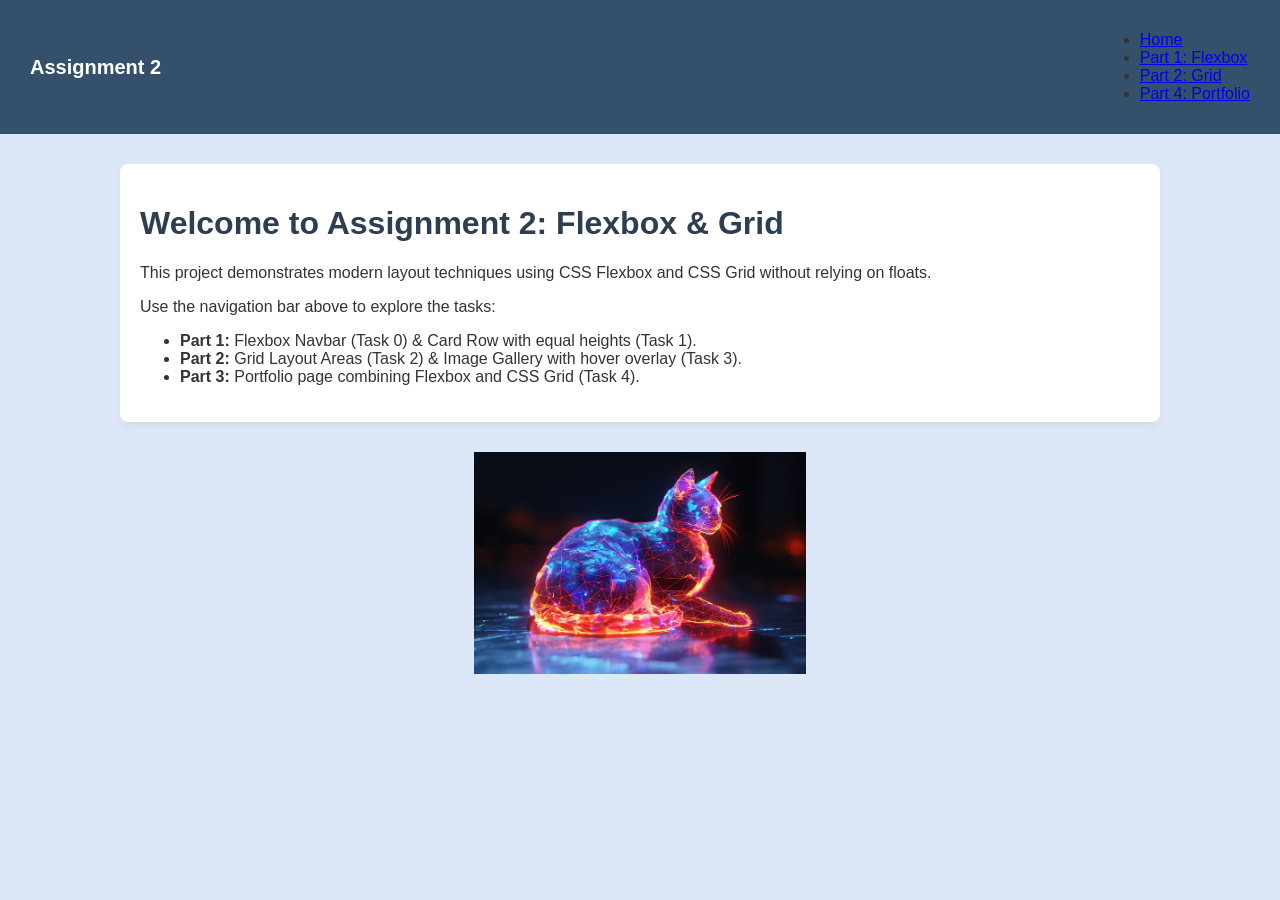
<file: index.html>
<!DOCTYPE html>
<html lang="en">
<head>
    <meta charset="UTF-8">
    <meta name="viewport" content="width=device-width, initial-scale=1.0">
    <title>Assignment 2 - Advanced CSS</title>
    <link rel="stylesheet" href="styles.css">
</head>
<body>

    <nav class="navbar">
        <a href="index.html" class="logo">Assignment 2</a>
        <ul class="nav-links">
            <li><a href="index.html">Home</a></li>
            <li><a href="task1.html">Part 1: Flexbox</a></li>
            <li><a href="task2.html">Part 2: Grid</a></li>
            <li><a href="task4.html">Part 4: Portfolio</a></li>
        </ul>
    </nav>

    <div class="container">
        <h1> Welcome to Assignment 2: Flexbox & Grid</h1>
        <p>This project demonstrates modern layout techniques using CSS Flexbox and CSS Grid without relying on floats.</p>
        <p>Use the navigation bar above to explore the tasks:</p>
        <ul>
            <li><strong>Part 1:</strong> Flexbox Navbar (Task 0) & Card Row with equal heights (Task 1).</li>
            <li><strong>Part 2:</strong> Grid Layout Areas (Task 2) & Image Gallery with hover overlay (Task 3).</li>
            <li><strong>Part 3:</strong> Portfolio page combining Flexbox and CSS Grid (Task 4).</li>
        </ul>
    </div>
    <div class="image_1">
        <img src="pictures/blue-cat.avif" alt="blue-cat">
    </div>
</body>
</html>
</file>
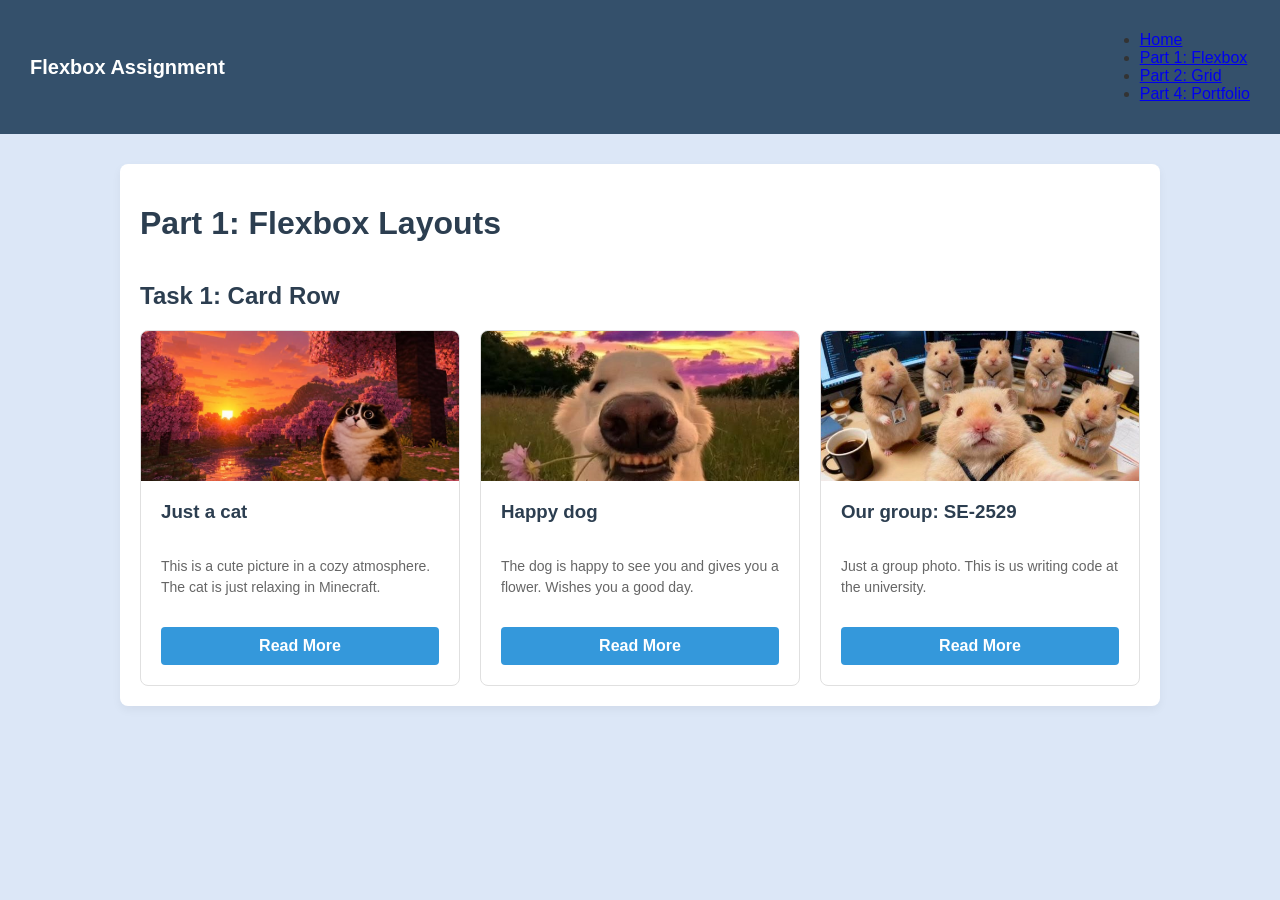
<file: task1.html>
<!DOCTYPE html>
<html lang="en">
<head>
    <meta charset="UTF-8">
    <meta name="viewport" content="width=device-width, initial-scale=1.0">
    <title>Part 1 - Flexbox Tasks</title>
    <link rel="stylesheet" href="styles.css">
</head>
<body>

<nav class="navbar">
    <a href="index.html" class="logo">Flexbox Assignment</a>
    <ul class="nav-links">
        <li><a href="index.html">Home</a></li>
        <li><a href="task1.html">Part 1: Flexbox</a></li>
        <li><a href="task2.html">Part 2: Grid</a></li>
        <li><a href="task4.html">Part 4: Portfolio</a></li>
    </ul>
</nav>

<div class="container">
    <h1>Part 1: Flexbox Layouts</h1>

    <section class="task-section">
        <h2>Task 1: Card Row</h2>

        <div class="card-container">
            <div class="card">
                <img src="pictures/cats.jpg" alt="Cat">
                <div class="card-content">
                    <h3>Just a cat</h3>
                    <p>This is a cute picture in a cozy atmosphere. The cat is just relaxing in Minecraft.</p>
                    <a href="#" class="card-btn">Read More</a>
                </div>
            </div>

            <div class="card">
                <img src="pictures/happydog.jpg" alt="Happy Dog">
                <div class="card-content">
                    <h3>Happy dog</h3>
                    <p>The dog is happy to see you and gives you a flower. Wishes you a good day.</p>
                    <a href="#" class="card-btn">Read More</a>
                </div>
            </div>

            <div class="card">
                <img src="pictures/hamsters.jpg" alt="Hamsters">
                <div class="card-content">
                    <h3>Our group: SE-2529</h3>
                    <p>Just a group photo. This is us writing code at the university.</p>
                    <a href="#" class="card-btn">Read More</a>
                </div>
            </div>
        </div>
    </section>
</div>

</body>
</html>
</file>
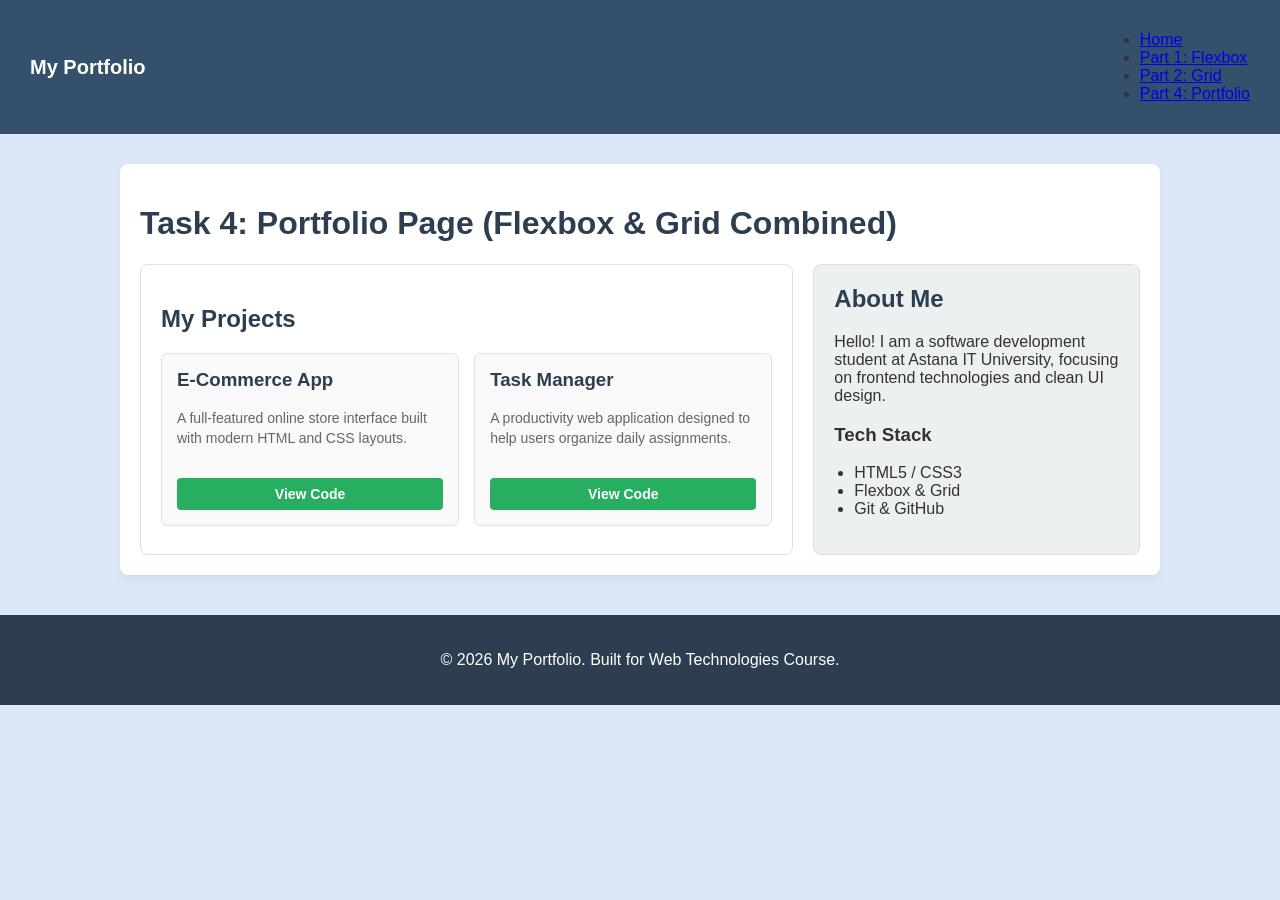
<file: task4.html>
<!DOCTYPE html>
<html lang="en">
<head>
    <meta charset="UTF-8">
    <meta name="viewport" content="width=device-width, initial-scale=1.0">
    <title>Part 3 - Portfolio Page</title>
    <link rel="stylesheet" href="styles.css">
</head>
<body>

<nav class="navbar">
    <a href="index.html" class="logo">My Portfolio</a>
    <ul class="nav-links">
        <li><a href="index.html">Home</a></li>
        <li><a href="task1.html">Part 1: Flexbox</a></li>
        <li><a href="task2.html">Part 2: Grid</a></li>
        <li><a href="task4.html">Part 4: Portfolio</a></li>
    </ul>
</nav>

<div class="container">
    <h1>Task 4: Portfolio Page (Flexbox & Grid Combined)</h1>

    <div class="portfolio-grid">

        <div class="projects-area">
            <h2>My Projects</h2>

            <div class="project-cards-grid">
                <div class="project-card">
                    <div>
                        <h3>E-Commerce App</h3>
                        <p>A full-featured online store interface built with modern HTML and CSS layouts.</p>
                    </div>
                    <a href="#" class="project-btn">View Code</a>
                </div>

                <div class="project-card">
                    <div>
                        <h3>Task Manager</h3>
                        <p>A productivity web application designed to help users organize daily assignments.</p>
                    </div>
                    <a href="#" class="project-btn">View Code</a>
                </div>
            </div>
        </div>

        <aside class="portfolio-sidebar">
            <h2>About Me</h2>
            <p>Hello! I am a software development student at Astana IT University, focusing on frontend technologies and clean UI design.</p>
            <h3>Tech Stack</h3>
            <ul>
                <li>HTML5 / CSS3</li>
                <li>Flexbox & Grid</li>
                <li>Git & GitHub</li>
            </ul>
        </aside>

    </div>
</div>

<footer class="portfolio-footer">
    <p>&copy; 2026 My Portfolio. Built for Web Technologies Course.</p>
</footer>

</body>
</html>
</file>
<file: styles.css>
body {
    background-color: #dce7f7;
    font-family: 'Segoe UI', Tahoma, Geneva, Verdana, sans-serif;
    margin: 0;
    padding: 0;
    color: #333
}

.navbar {
    background-color: #34506b;
    padding: 15px 30px;
    display: flex;
    align-items: center;
    justify-content: space-between;
}

.navbar .logo {
    color: white;
    font-weight: bold;
    font-size: 20px;
    text-decoration: none;
}

.nav-links a:hover {
    color: #3498db;
}

.container {
    max-width: 1000px;
    margin: 30px auto;
    padding: 20px;
    background: white;
    border-radius: 8px;
    box-shadow: 0 4px 10px rgba(0,0,0,0.05);
}

h1, h2 {
    color: #2c3e50;
}

/* ==========================
   PART 1: FLEXBOX STYLES
   ========================== */

.task-section {
    margin-top: 40px;
}

.card-container {
    display: flex;
    justify-content: space-between;
    gap: 20px;
    margin-top: 20px;
}

.card {
    background: #ffffff;
    border: 1px solid #e0e0e0;
    border-radius: 8px;
    overflow: hidden;
    width: 32%;
    display: flex;
    flex-direction: column;
    transition: transform 0.3s ease, box-shadow 0.3s ease;
}

.card img {
    width: 100%;
    height: 150px;
    object-fit: cover;
}

.card-content {
    padding: 20px;
    display: flex;
    flex-direction: column;
    flex-grow: 1;
}

.card-content h3 {
    margin-top: 0;
    color: #2c3e50;
}

.card-content p {
    color: #666;
    font-size: 14px;
    line-height: 1.5;
    flex-grow: 1;
}

.card-btn {
    display: inline-block;
    background-color: #3498db;
    color: white;
    text-align: center;
    padding: 10px;
    text-decoration: none;
    border-radius: 4px;
    font-weight: bold;
    margin-top: 15px;
    transition: background-color 0.3s;
}

.card-btn:hover {
    background-color: #2980b9;
}

.card:hover {
    transform: translateY(-5px);    ;
    box-shadow: 0 10px 20px rgba(0,0,0,0.1);
}
.image_1 {
    display: flex;
    justify-content: center;
    align-items: center;
}
.image_1 img {
    max-width: 26%;
    height: auto;
}



/* ==========================
   PART 2: CSS GRID STYLES
   ========================== */

/* --- Task 2: Page Layout with Grid Areas --- */
.grid-layout-container {
    display: grid;
    /* Создаем 2 колонки (сайдбар поменьше, контент побольше) и строки */
    grid-template-columns: 250px 1fr;
    grid-template-rows: 80px 300px 60px;
    /* Расписываем зоны по именам (Grid Template Areas) */
    grid-template-areas:
        "header header"
        "sidebar main"
        "footer footer";
    gap: 15px;
    margin-top: 20px;
}

/* Привязываем блоки к их зонам */
.grid-header {
    grid-area: header;
    background-color: #2c3e50;
    color: white;
    display: flex;
    align-items: center;
    justify-content: center;
    font-size: 20px;
    font-weight: bold;
    border-radius: 6px;
}

.grid-sidebar {
    grid-area: sidebar;
    background-color: #ecf0f1;
    padding: 20px;
    border-radius: 6px;
    font-weight: bold;
}

.grid-main {
    grid-area: main;
    background-color: #ffffff;
    border: 1px solid #e0e0e0;
    padding: 20px;
    border-radius: 6px;
}

.grid-footer {
    grid-area: footer;
    background-color: #34495e;
    color: white;
    display: flex;
    align-items: center;
    justify-content: center;
    border-radius: 6px;
}


/* --- Task 3: Image Gallery with Hover Effect --- */
.gallery-container {
    display: grid;
    grid-template-columns: repeat(3, 1fr);
    gap: 15px;
    margin-top: 20px;
}

.gallery-item {
    position: relative;
    overflow: hidden;
    border-radius: 8px;
    box-shadow: 0 4px 6px rgba(0,0,0,0.1);
    height: 180px;
}

.gallery-item img {
    width: 100%;
    height: 100%;
    object-fit: cover;
    transition: transform 0.4s ease;
}

.overlay {
    position: absolute;
    top: 0;
    left: 0;
    width: 100%;
    height: 100%;
    background-color: rgba(0, 0, 0, 0.6);
    color: white;
    display: flex;
    align-items: center;
    justify-content: center;
    font-size: 18px;
    font-weight: bold;
    opacity: 0;
    transition: opacity 0.4s ease;
}

.gallery-item:hover .overlay {
    opacity: 1;
}

.gallery-item:hover img {
    transform: scale(1.1);
}

/* ==========================
   PART 3: PORTFOLIO PAGE (Flexbox + Grid Combined)
   ========================== */

.portfolio-grid {
    display: grid;
    grid-template-columns: 2fr 1fr;
    gap: 20px;
    margin-top: 20px;
}

.projects-area {
    background: #ffffff;
    padding: 20px;
    border-radius: 8px;
    border: 1px solid #e0e0e0;
}

.project-cards-grid {
    display: grid;
    grid-template-columns: repeat(2, 1fr);
    gap: 15px;
    margin-top: 15px;
}

.project-card {
    background: #f9f9f9;
    border: 1px solid #e0e0e0;
    border-radius: 6px;
    padding: 15px;
    display: flex;
    flex-direction: column;
    justify-content: space-between;
}

.project-card h3 {
    margin-top: 0;
    color: #2c3e50;
}

.project-card p {
    color: #666;
    font-size: 14px;
    line-height: 1.4;
}

.project-btn {
    display: inline-block;
    background-color: #27ae60;
    color: white;
    text-align: center;
    padding: 8px;
    text-decoration: none;
    border-radius: 4px;
    font-size: 14px;
    font-weight: bold;
    margin-top: 15px;
    transition: background-color 0.3s;
}

.project-btn:hover {
    background-color: #219653;
}

.portfolio-sidebar {
    background: #ecf0f1;
    padding: 20px;
    border-radius: 8px;
    border: 1px solid #dcdde1;
}

.portfolio-sidebar h2 {
    margin-top: 0;
}

.portfolio-sidebar ul {
    -webkit-padding-start: 20px;
    padding-left: 20px;
}

.portfolio-footer {
    background-color: #2c3e50;
    color: white;
    text-align: center;
    padding: 20px;
    margin-top: 40px;
}
</file>
